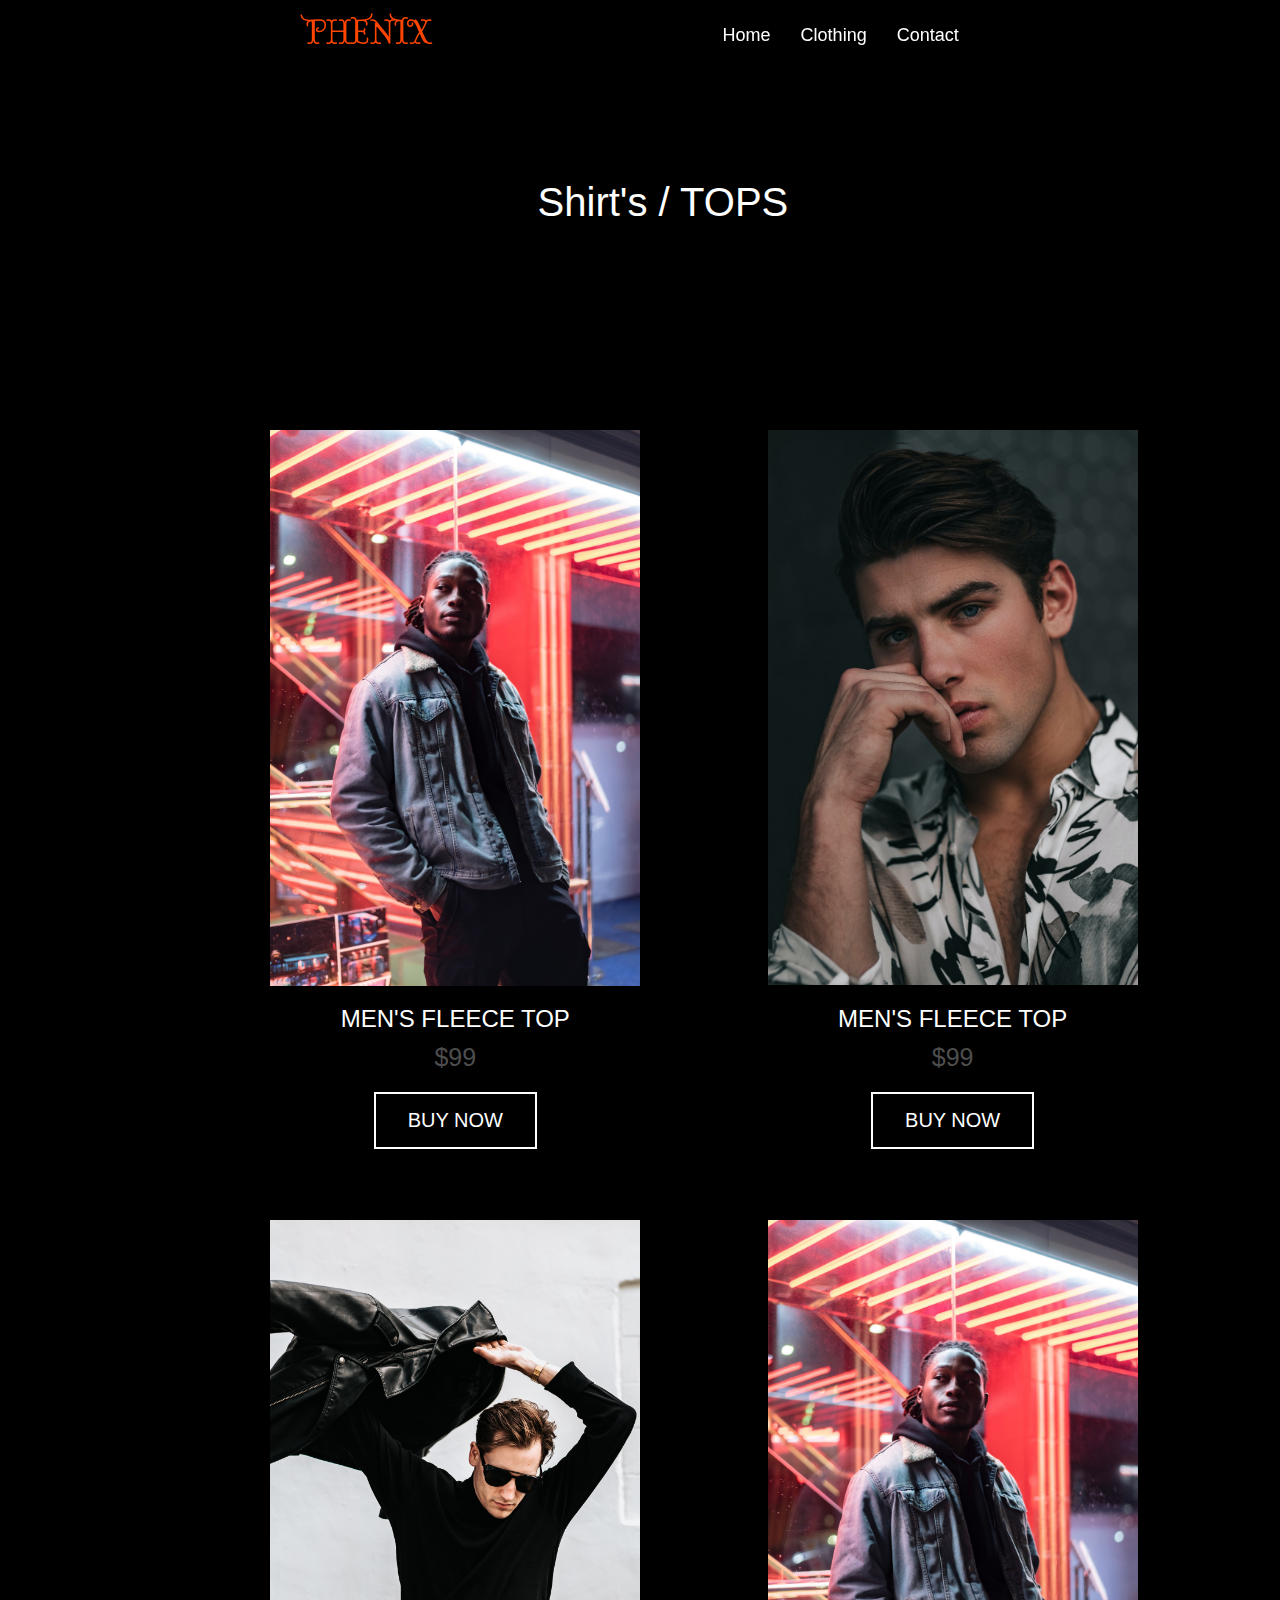
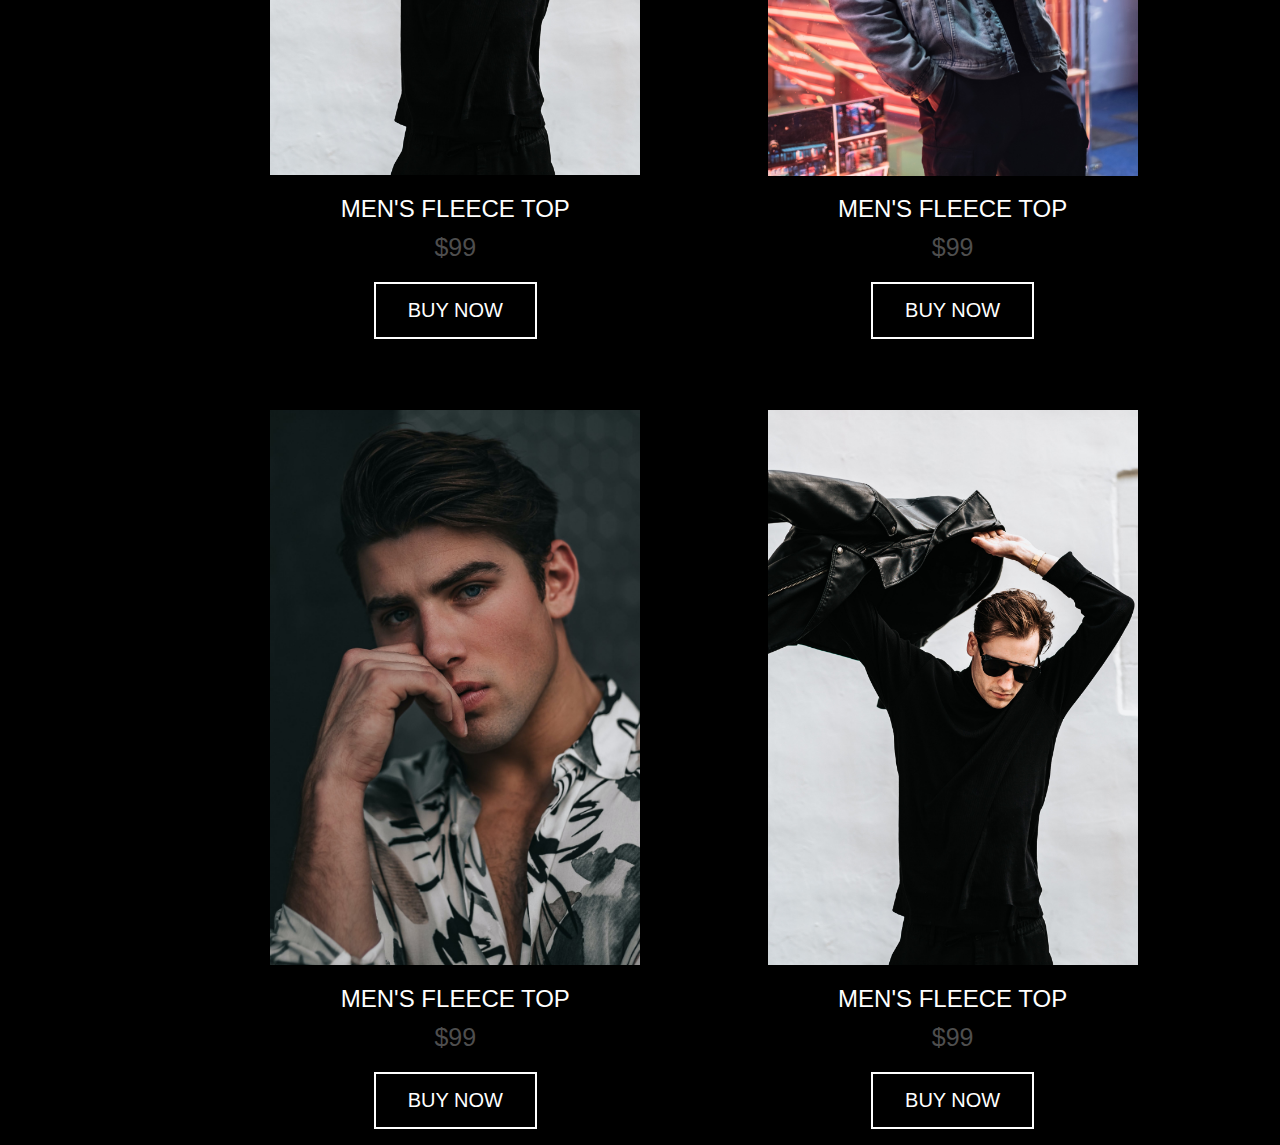
<file: tshirts.html>
<!DOCTYPE html>
<html lang="en">
<head>
    <meta charset="UTF-8">
    <meta http-equiv="X-UA-Compatible" content="IE=edge">
    <meta name="viewport" content="width=device-width, initial-scale=1.0">
    <title>T-Shirts</title>
    <link rel="stylesheet" href="./style.css">   
    <link rel="stylesheet" href="./products.css">

    <!-- FONTS -->
    <link rel="preconnect" href="https://fonts.googleapis.com">
<link rel="preconnect" href="https://fonts.gstatic.com" crossorigin>
<link href="https://fonts.googleapis.com/css2?family=Almendra+Display&display=swap" rel="stylesheet">

</head>
<body>
    <nav>
        <div class="wrapper">
            <div class="logo"><a href="#">PHENIX</a></div>
            <ul class="nav-links">
                <li><a class="tier-1-links" href="./index.html">Home</a></li>

                <li>
                    <a class="tier-1-links" href="#">Clothing</a>
                    <div class="mega-box">
                        <div class="content">
                            <div class="row">
                                <img src="./Stock-Photos/shoes.jpg" alt="">
                            </div>
                            <div class="row">
                                <div class="mega-box-header">Men</div>
                                <ul class="mega-links">
                                    <li><a href="tshirts.html">Shirts</a></li>
                                    <li><a href="tshirts.html">Hoodies & Jackets</a></li>
                                    <li><a href="tshirts.html">Pants / Bottoms</a></li>
                                </ul>
                            </div>

                            <div class="row">
                                <div class="mega-box-header">Women</div>
                                <ul class="mega-links">
                                    <li><a href="tshirts.html">Shirts</a></li>
                                    <li><a href="tshirts.html">Gilets</a></li>
                                    <li><a href="tshirts.html">Jeans / Shorts</a></li>
                                </ul>
                            </div>

                            <div class="row">
                                <div class="mega-box-header">Footwear</div>
                                <ul class="mega-links">
                                    <li><a href="tshirts.html">Running</a></li>
                                    <li><a href="tshirts.html">Jordan</a></li>
                                    <li><a href="tshirts.html">SNKRS</a></li>
                                </ul>
                            </div>
                        </div>
                    </div>
                </li>
                <li><a class="tier-1-links" href="contact.html" target="_blank">Contact</a></li>
                
            </ul>
        </div>
    </nav>
    
    <div class="products">
        <h1>Shirt's / TOPS</h1>
        <div class="container" >
            <div class="card">
                <div class="card-head">
                    <img src="./Stock-Photos/hoodie_black.jpg">
                </div>
                <div class="card-content">
                    <span>MEN'S FLEECE TOP</span>
                    <p>$99</p>
                </div>
                <a href="https://google.com"><button class="buy-now-btn">BUY NOW</button></a>
            </div>

            <div class="card">
                <div class="card-head">
                    <img src="./Stock-Photos/austin-wade-kWaJqUWx7fQ-unsplash.jpg">
                </div>
                <div class="card-content">
                    <span>MEN'S FLEECE TOP</span>
                    <p>$99</p>
                    
                </div>
                <a href="https://google.com"><button class="buy-now-btn">BUY NOW</button></a>
            </div>

            <div class="card">
                <div class="card-head">
                    <img src="./Stock-Photos/tyler-nix-Zhh3WM2ko3s-unsplash.jpg">
                </div>
                <div class="card-content">
                    <span>MEN'S FLEECE TOP</span>
                    <p>$99</p>
                </div>
                <a href="https://google.com"><button class="buy-now-btn">BUY NOW</button></a>
            </div>

            <div class="card">
                <div class="card-head">
                    <img src="./Stock-Photos/hoodie_black.jpg">
                </div>
                <div class="card-content">
                    <span>MEN'S FLEECE TOP</span>
                    <p>$99</p>
                </div>
                <a href="https://google.com"><button class="buy-now-btn">BUY NOW</button></a>
            </div>

            <div class="card">
                <div class="card-head">
                    <img src="./Stock-Photos/austin-wade-kWaJqUWx7fQ-unsplash.jpg">
                </div>
                <div class="card-content">
                    <span>MEN'S FLEECE TOP</span>
                    <p>$99</p>
                    
                </div>
                <a href="https://google.com"><button class="buy-now-btn">BUY NOW</button></a>
            </div>

            <div class="card">
                <div class="card-head">
                    <img src="./Stock-Photos/tyler-nix-Zhh3WM2ko3s-unsplash.jpg">
                </div>
                <div class="card-content">
                    <span>MEN'S FLEECE TOP</span>
                    <p>$99</p>
                </div>
                <a href="https://google.com"><button class="buy-now-btn">BUY NOW</button></a>
            </div>

            
    
            
    
        </div>
    </div>








    <script src="https://code.jquery.com/jquery-3.6.0.js"></script>

    <script>
        $(window).scroll(function(){
            if($(window).scrollTop()){
                $("nav").addClass("black");
            }
            else {
                $("nav").removeClass("black");
            }
        });

    </script>

<script src="https://cdnjs.cloudflare.com/ajax/libs/gsap/3.7.0/gsap.min.js" integrity="sha512-2fk3Q4NXPYAqIha0glLZ2nluueK43aNoxvijPf53+DgL7UW9mkN+uXc1aEmnZdkkZVvtJZltpRt+JqTWc3TS3Q==" crossorigin="anonymous" referrerpolicy="no-referrer"></script>

</body>
</html>
</file>
<file: style.css>
* {
  box-sizing: border-box;
  margin: 0;
  padding: 0;
}

body {
  font-family: Arial, Helvetica, sans-serif;
  background-color: black;
  overflow-x: hidden;
  scroll-behavior: smooth;
}

header {
  width: 100%;
  height: 100vh;
  background: url(./Stock-Photos/pexels-andrea-piacquadio-3839200.jpg);
  background-repeat: 50% 50%;
  background-size: cover;
  background-attachment: fixed;
  overflow: hidden;
  border: 10px solid black;
  border-radius: 15px;
}
nav {
  background: transparent;
  position: fixed;
  width: 100%;
  z-index: 420;
  height: 65px;
  line-height: 65px;
}
nav.black {
  background: #000;
  position: relative;
  top: 0px;
  right: 0px;
  position: fixed;
}

nav .wrapper {
  position: relative;
  max-width: 100%;
  padding: 0px 30px;
  margin: auto;
  display: flex;
  align-items: center;
  justify-content: space-evenly;
}
.wrapper .nav-links {
  display: inline-flex;
}
.wrapper .logo a {
  color: orangered;
  text-decoration: none;
  font-size: 35px;
  font-weight: 600;
  font-family: "Almendra Display", cursive;
  transition: 0.3s ease;
}

.wrapper .logo a:hover {
  color: orangered;
}

.nav-links li {
  list-style: none;
}

.nav-links li a {
  color: rgba(0, 0, 0, 0.507);
  text-decoration: none;
  font-size: 18px;
  font-weight: 500;
  padding: 9px 15px;
  transition: all 0.3s ease-in-out;
}

nav.black .nav-links li a {
  color: white;
}

.nav-links li .tier-1-links {
  color: white;
}

.nav-links li .tier-1-links:hover {
  color: orangered;
}

.nav-links li a:hover {
  color: #000;
  transition: 0.3s ease;
}

.nav-links li:hover .mega-box {
  top: 65px;
  opacity: 1;
  visibility: visible;
  transition: all 0.3s ease;
}

nav.black .nav-links li a:hover {
  color: orangered;
}

.mega-box {
  position: absolute;
  top: 80px;
  background: black;
  width: 100%;
  left: 0;
  opacity: 0;
  visibility: hidden;
  transition: all 0.3 ease;
}
.mega-box .content {
  background: black;
  padding: 25px 20px;
  display: flex;
  width: 100%;
  justify-content: space-between;
}

.content .row {
  width: calc(25% - 30px);
  line-height: 45px;
}

.content .row img {
  width: 100%;
  height: 100%;
  object-fit: cover;
}

.content .row .mega-box-header {
  color: #ffdcbc;
  font-size: 22px;
  font-weight: 500;
}

.content .row .mega-links {
  margin-left: -40px;
  border-left: 1px solid rgb(224, 62, 3);
}

.content .row #mega-box-nav-1 {
  border-left: none;
}

.row .mega-links li {
  padding: 0 20px;
}

.row .mega-links li a {
  padding: 0 20px;
  color: #d9d9d9;
  font-size: 17px;
  display: block;
}
.row .mega-links li a:hover {
  color: orangered;
}

/* SLIDER SECTION */

.flex {
  display: -webkit-flex;
  display: flex;
  -webkit-flex-direction: row;
  flex-direction: row;
  -webkit-justify-content: flex-start;
  justify-content: flex-start;
}

.slider-wrapper div {
  position: relative;
}
.slider-wrapper {
  margin-top: 5vw;
  margin-left: 11vw;
}
.slide-image {
  height: 24vw;
}
.slide-image img {
  width: 20vw;
  cursor: pointer;
}
.slide-content {
  width: 25vw;
  color: #fff;
  padding: 3vw 2vw 14vw 3vw;
}
.slide-date {
  color: #0a8acb;
  font-size: 1.1vw;
  font-weight: 400;
  letter-spacing: 0.1vw;
  padding-bottom: 1.4vw;
}
.slide-title {
  font-size: 1.2vw;
  font-weight: 400;
  letter-spacing: 0.1vw;
  line-height: 1.55vw;
  padding-bottom: 1.8vw;
}
.slide-text {
  font-size: 0.8vw;
  line-height: 1.2vw;
  opacity: 0.8;
  padding-bottom: 4vw;
}
.slide-more {
  font-weight: 400;
  letter-spacing: 0.1vw;
  float: left;
  font-size: 0.9vw;
}
.slide-bullet {
  width: 0.5vw;
  height: 0.5vw;
  background-color: #0b8bcc;
  border-radius: 200%;
  position: relative;
  margin-left: 1.2vw;
}
.slide-nav {
  margin-left: 64vw;
  margin-top: -5.5vw;
}

div.overlay-blue {
  width: 100%;
  height: 100%;
  position: absolute;
  top: 0;
  transition: 0.5s ease all;
}
div.overlay-blue:hover {
  background-color: rgba(13, 27, 43, 0.5);
}

.arrows {
  width: 3.5vw;
  margin-top: -4.3vw;
  margin-left: 72vw;
  position: relative;
}
.arrow {
  display: inline-block;
  position: absolute;
  width: 1.2vw;
  height: 1.2vw;
  background: transparent;
  text-indent: -9999px;
  border-top: 0.15vw solid #fff;
  border-left: 0.15vw solid #fff;
  transition: all 0.1s ease-in-out;
  text-decoration: none;
  color: transparent;
}
.arrow:hover {
  border-color: #0a8acb;
  border-width: 0.25vw;
}
.arrow:before {
  display: block;
  height: 200%;
  width: 200%;
  margin-left: -50%;
  margin-top: -50%;
  content: "";
  transform: rotate(45deg);
}
.arrow.prev {
  transform: rotate(-45deg);
  left: 0;
}
.arrow.next {
  transform: rotate(135deg);
  right: 0;
}
</file>
<file: products.css>
* {
  box-sizing: border-box;
  margin: 0;
  padding: 0;
}
.container {
  position: relative;
  top: 100px;
  padding: 50px;
  display: flex;
  justify-content: space-evenly;
  flex-wrap: wrap;
  margin-left: 10%;
}

.products h1 {
  font-family: Arial, Helvetica, sans-serif;
  color: white;
  position: relative;
  top: 20vh;
  left: 42vw;
  font-size: 40px;
  font-weight: 300;
}

.container .card {
  position: relative;
  top: 200px;
  width: 400px;
  height: 750px;
  background-color: black;
  display: fle;
  margin: 20px;
  overflow: hidden;
  text-align: center;
  justify-content: center;
  align-content: center;
  transition: 0.5s ease;
  flex-wrap: wrap;
  justify-content: space-evenly;
}

.container .card:hover {
  box-shadow: 0 3px 10px orangered;
}

.container .card .card-head {
  position: relative;
  width: 100%;
  height: 100%;
  justify-content: center;
}

.container .card .card-head img {
  padding-top: 15px;
  width: 370px;
  transition: 1s ease-in-out;
}

.container .card .card-content {
  position: relative;
  bottom: 120px;
  text-align: center;
  justify-content: center;
  align-content: center;
}

.container .card .card-content span {
  position: relative;
  bottom: 40px;
  font-size: 24px;
  color: white;
}

.container .card .card-content p {
  position: relative;
  bottom: 50px;
  font-size: 25px;
}

.container .card .buy-now-btn {
  position: relative;
  bottom: 170px;
  background-color: black;
  border: 2px solid white;
  color: white;
  padding: 15px 32px;
  text-align: center;
  text-decoration: none;
  display: inline-block;
  font-size: 20px;
  transition: 0.3s ease;
}

.container .card .buy-now-btn:hover {
  background-color: white;
  color: black;
}

.container .card .card-content p {
  color: rgb(78, 78, 78);
  font-family: Arial, Helvetica, sans-serif;
  padding: 20px;
}
</file>
